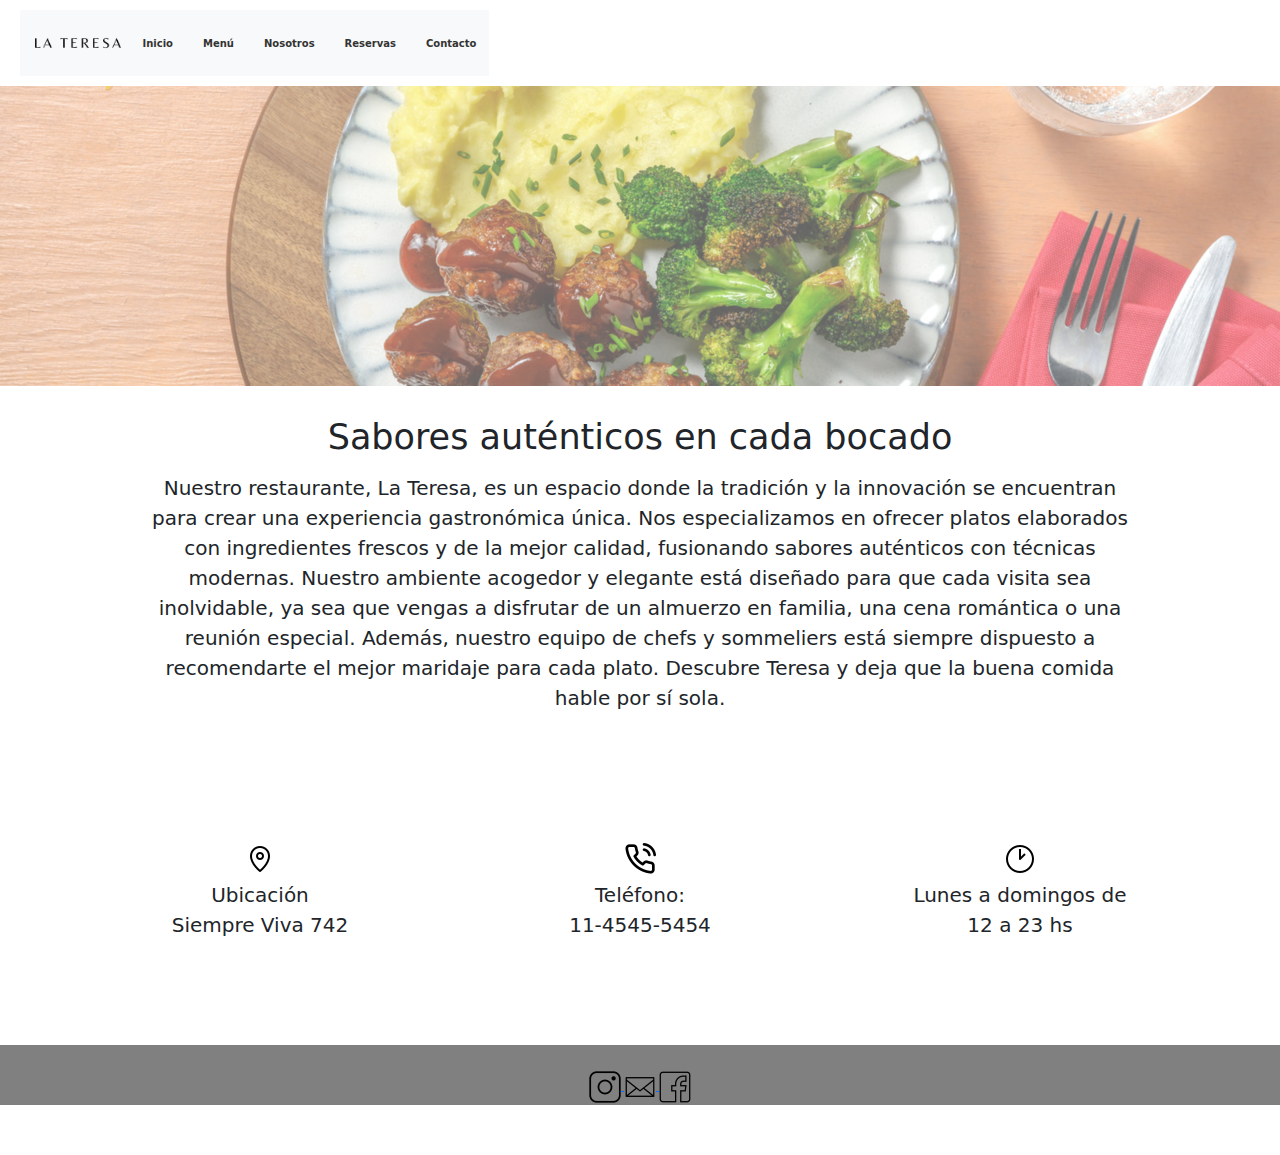
<file: index.html>
<!DOCTYPE html>
<html lang="es">
  <head>
    <meta charset="UTF-8" />
    <meta name="viewport" content="width=device-width, initial-scale=1.0" />
    <title>La Teresa - Home</title>

    <link
      href="https://cdn.jsdelivr.net/npm/bootstrap@5.3.2/dist/css/bootstrap.min.css"
      rel="stylesheet"
    />

    <link rel="stylesheet" href="./css/style.css" />
  </head>
  <body>
    <header>
      <nav class="navbar navbar-expand-lg navbar-light bg-light">
        <div class="container-fluid">
          <a class="navbar-brand" href="#">
            <img
              src="./medios/la-teresa-logo.png"
              alt="Logo La Teresa"
              height="50"
            />
          </a>
          <button
            class="navbar-toggler"
            type="button"
            data-bs-toggle="collapse"
            data-bs-target="#navbarNav"
          >
            <span class="navbar-toggler-icon"></span>
          </button>
          <div
            class="collapse navbar-collapse justify-content-end"
            id="navbarNav"
          >
            <ul class="navbar-nav">
              <li class="nav-item"><a class="nav-link" href="#">Inicio</a></li>
              <li class="nav-item">
                <a class="nav-link" href="./pages/menu.html">Menú</a>
              </li>
              <li class="nav-item">
                <a class="nav-link" href="./pages/nosotros.html">Nosotros</a>
              </li>
              <li class="nav-item">
                <a class="nav-link" href="./pages/reservas.html">Reservas</a>
              </li>
              <li class="nav-item">
                <a class="nav-link" href="./pages/contacto.html">Contacto</a>
              </li>
            </ul>
          </div>
        </div>
      </nav>
    </header>

    <main>
      <div class="banner"></div>

      <section class="about container my-5">
        <h1 class="text-center mb-4">Sabores auténticos en cada bocado</h1>
        <p>
          Nuestro restaurante, La Teresa, es un espacio donde la tradición y la
          innovación se encuentran para crear una experiencia gastronómica
          única. Nos especializamos en ofrecer platos elaborados con
          ingredientes frescos y de la mejor calidad, fusionando sabores
          auténticos con técnicas modernas. Nuestro ambiente acogedor y elegante
          está diseñado para que cada visita sea inolvidable, ya sea que vengas
          a disfrutar de un almuerzo en familia, una cena romántica o una
          reunión especial. Además, nuestro equipo de chefs y sommeliers está
          siempre dispuesto a recomendarte el mejor maridaje para cada plato.
          Descubre Teresa y deja que la buena comida hable por sí sola.
        </p>
      </section>

      <section class="fila-imagenes container text-center py-5">
        <div class="row">
          <div class="col-12 col-md-4 mb-4">
            <img
              src="./medios/location.png"
              alt="icono ubicacion"
              class="mb-2"
            />
            <p>Ubicación<br />Siempre Viva 742</p>
          </div>
          <div class="col-12 col-md-4 mb-4">
            <img src="./medios/phone.png" alt="icono telefono" class="mb-2" />
            <p>Teléfono:<br />11-4545-5454</p>
          </div>
          <div class="col-12 col-md-4 mb-4">
            <img src="./medios/clock.png" alt="icono horario" class="mb-2" />
            <p>Lunes a domingos de<br />12 a 23 hs</p>
          </div>
        </div>
      </section>
    </main>

    <footer class="footer">
      <div class="footer-container">
        <a href="https://www.instagram.com" target="_blank">
          <img src="./medios/instagram.png" alt="Instagram" width="32" />
        </a>
        <a href="mailto:lateresa@mail.com">
          <img src="./medios/email.png" alt="Email" width="32" />
        </a>
        <a href="https://www.facebook.com" target="_blank">
          <img src="./medios/facebook.png" alt="Facebook" width="32" />
        </a>
      </div>
    </footer>

    <script src="https://cdn.jsdelivr.net/npm/bootstrap@5.3.2/dist/js/bootstrap.bundle.min.js"></script>
  </body>
</html>
</file>
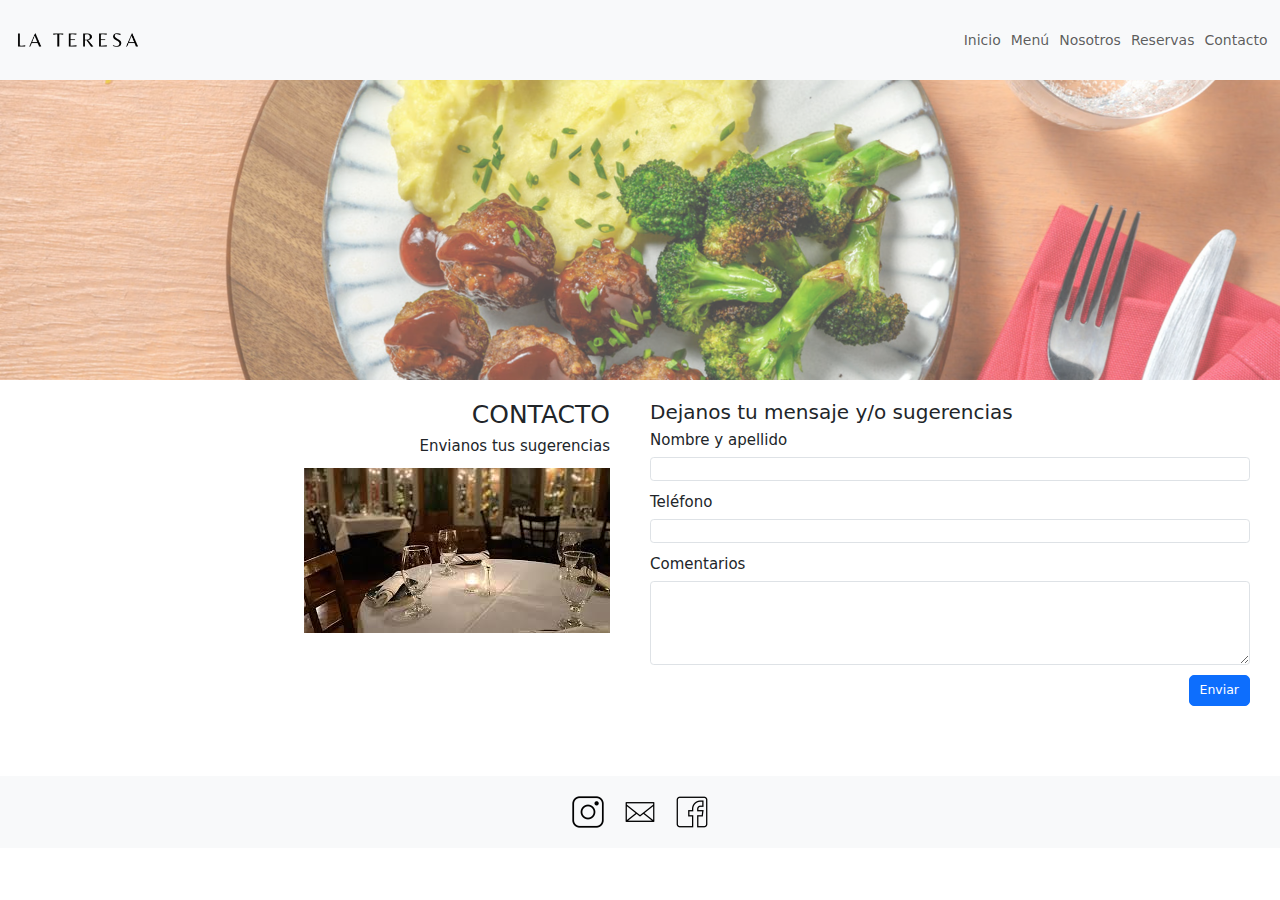
<file: pages/contacto.html>
<!DOCTYPE html>
<html lang="en">
  <head>
    <meta charset="UTF-8" />
    <meta name="viewport" content="width=device-width, initial-scale=1.0" />
    <meta
      name="description"
      content="Contactanos para consultas, sugerencias o eventos especiales. Estamos aquí para ayudarte a vivir la mejor experiencia en La Teresa."
    />
    <meta
      name="keywords"
      content="contacto la teresa, restaurante consultas, eventos especiales, reservas restaurante, ubicación la teresa, teléfono la teresa"
    />
    <link
      href="https://cdn.jsdelivr.net/npm/bootstrap@5.3.2/dist/css/bootstrap.min.css"
      rel="stylesheet"
    />
    <link rel="stylesheet" href="../css/sass_styles.css" />
    <title>Contacto - La Teresa</title>
  </head>
  <body>
    <header>
      <nav class="navbar navbar-expand-lg navbar-light bg-light">
        <div class="container-fluid">
          <a class="logo" href="../index.html">
            <img src="../medios/la-teresa-logo.png" alt="Logo La Teresa" />
          </a>
          <button
            class="navbar-toggler"
            type="button"
            data-bs-toggle="collapse"
            data-bs-target="#navbarNav"
          >
            <span class="navbar-toggler-icon"></span>
          </button>
          <div
            class="collapse navbar-collapse justify-content-end"
            id="navbarNav"
          >
            <ul class="navbar-nav">
              <li class="nav-item">
                <a class="nav-link" href="../index.html">Inicio</a>
              </li>
              <li class="nav-item">
                <a class="nav-link" href="./menu.html">Menú</a>
              </li>
              <li class="nav-item">
                <a class="nav-link" href="./nosotros.html">Nosotros</a>
              </li>
              <li class="nav-item">
                <a class="nav-link" href="./reservas.html">Reservas</a>
              </li>
              <li class="nav-item">
                <a class="nav-link" href="#">Contacto</a>
              </li>
            </ul>
          </div>
        </div>
      </nav>
    </header>
    <main>
      <div
        class="banner"
        title="Plato con albondigas, brocoli y puré de papas"
      ></div>
      <div class="grid-container">
        <section class="titulo-pagina animate__animated animate__fadeInLeft">
          <h1>CONTACTO</h1>
          <p>Envianos tus sugerencias</p>
          <div>
            <img
              src="../medios/contacto.jpeg"
              alt="Foto de una mesa del restaurant"
            />
          </div>
        </section>
        <section class="full-width-section clearfix">
          <div class="reservas">
            <h2>Dejanos tu mensaje y/o sugerencias</h2>
            <form class="row g-3">
              <div class="col-md-12">
                <label for="nombre" class="form-label">Nombre y apellido</label>
                <input
                  type="text"
                  class="form-control"
                  id="nombre"
                  name="nombre"
                  required
                />
              </div>

              <div class="col-md-12">
                <label for="telefono" class="form-label">Teléfono</label>
                <input
                  type="tel"
                  class="form-control"
                  id="telefono"
                  name="telefono"
                  required
                />
              </div>

              <div class="col-12">
                <label for="comentarios" class="form-label">Comentarios</label>
                <textarea
                  class="form-control"
                  id="comentarios"
                  name="comentarios"
                  rows="5"
                  required
                ></textarea>
              </div>

              <div class="col-12 text-end">
                <button type="submit" class="btn btn-primary btn-lg">
                  Enviar
                </button>
              </div>
            </form>
          </div>
        </section>
      </div>
    </main>
    <footer class="footer">
      <div class="footer-container">
        <a href="https://www.instagram.com" target="_blank">
          <img
            src="../medios/instagram.png"
            alt="Logo de Instagram"
            width="32"
          />
        </a>
        <a href="mailto:lateresa@mail.com">
          <img
            src="../medios/email.png"
            alt="Icono sobre de correo"
            width="32"
          />
        </a>
        <a href="https://www.facebook.com" target="_blank">
          <img src="../medios/facebook.png" alt="Logo de Facebook" width="32" />
        </a>
      </div>
    </footer>
    <script src="https://cdn.jsdelivr.net/npm/bootstrap@5.3.2/dist/js/bootstrap.bundle.min.js"></script>
  </body>
</html>
</file>
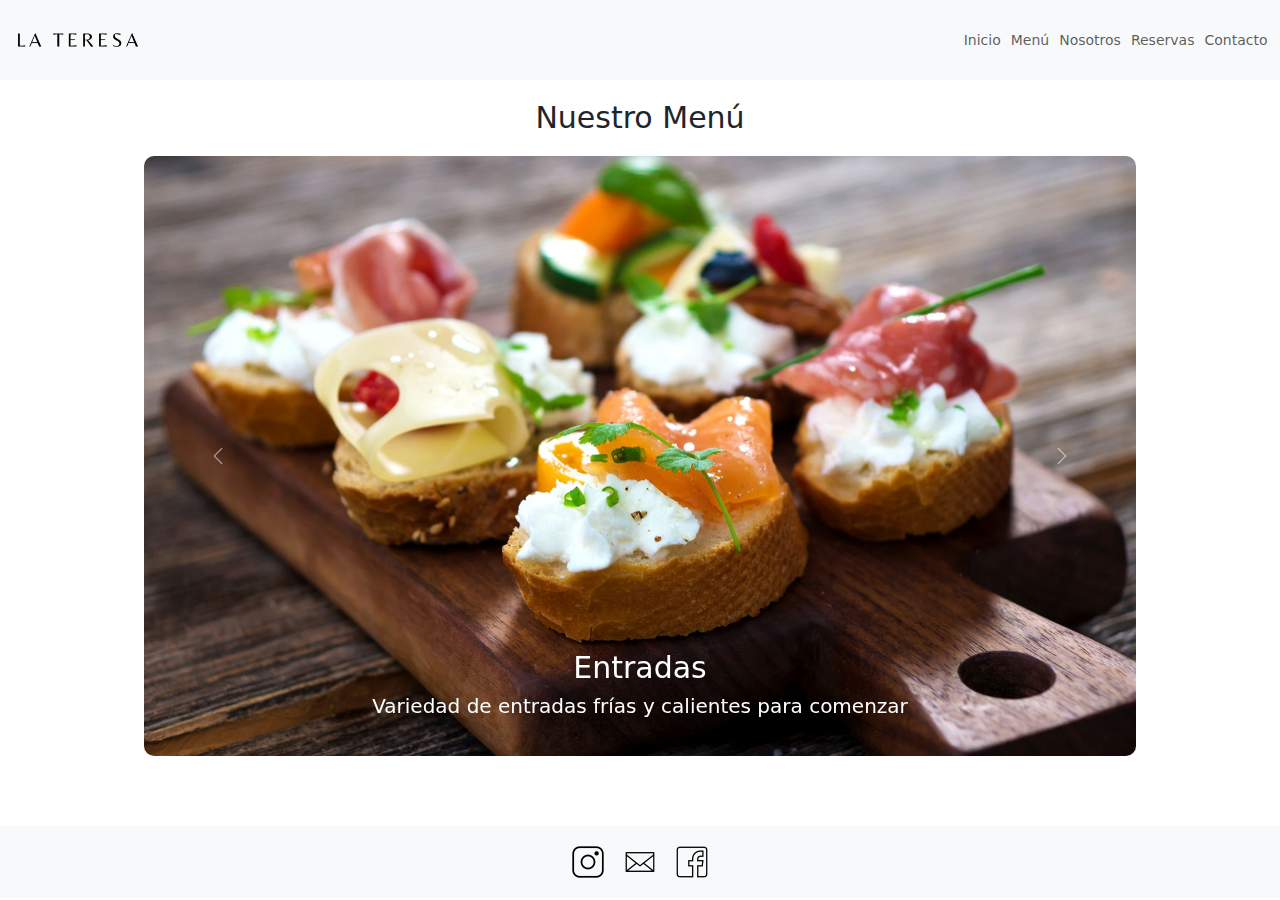
<file: pages/menu.html>
<!DOCTYPE html>
<html lang="es">
  <head>
    <meta charset="UTF-8" />
    <meta name="viewport" content="width=device-width, initial-scale=1.0" />
    <meta
      name="description"
      content="Descubrí nuestro menú: entradas, platos principales, postres y bebidas cuidadosamente seleccionadas. La Teresa, cocina de calidad."
    />
    <meta
      name="keywords"
      content="menú la teresa, carta restaurante, platos principales, entradas, postres, vinos, cocina gourmet, comida casera"
    />
    <title>Menú - La Teresa</title>

    <link
      href="https://cdn.jsdelivr.net/npm/bootstrap@5.3.2/dist/css/bootstrap.min.css"
      rel="stylesheet"
    />
    <link rel="stylesheet" href="../css/sass_styles.css" />
  </head>
  <body>
    <header>
      <nav class="navbar navbar-expand-lg navbar-light bg-light">
        <div class="container-fluid">
          <a class="logo" href="../index.html">
            <img src="../medios/la-teresa-logo.png" alt="Logo La Teresa" />
          </a>
          <button
            class="navbar-toggler"
            type="button"
            data-bs-toggle="collapse"
            data-bs-target="#navbarNav"
          >
            <span class="navbar-toggler-icon"></span>
          </button>
          <div
            class="collapse navbar-collapse justify-content-end"
            id="navbarNav"
          >
            <ul class="navbar-nav">
              <li class="nav-item">
                <a class="nav-link" href="../index.html">Inicio</a>
              </li>
              <li class="nav-item">
                <a class="nav-link" href="#">Menú</a>
              </li>
              <li class="nav-item">
                <a class="nav-link" href="./nosotros.html">Nosotros</a>
              </li>
              <li class="nav-item">
                <a class="nav-link" href="./reservas.html">Reservas</a>
              </li>
              <li class="nav-item">
                <a class="nav-link" href="./contacto.html">Contacto</a>
              </li>
            </ul>
          </div>
        </div>
      </nav>
    </header>

    <main class="menu-main">
      <h1 class="titulo-menu">Nuestro Menú</h1>

      <div
        id="menuCarousel"
        class="carousel slide carousel-custom"
        data-bs-ride="carousel"
      >
        <div class="carousel-inner">
          <div class="carousel-item active">
            <img
              src="../medios/entradas.jpg"
              alt="Foto que muestra tostadas con distintos toppings"
              class="menu-img"
            />
            <div class="carousel-caption">
              <h2>Entradas</h2>
              <p>Variedad de entradas frías y calientes para comenzar</p>
            </div>
          </div>

          <div class="carousel-item">
            <img
              src="../medios/principales.jpg"
              alt="Tabla de madera con entraña y papas fritas"
              class="menu-img"
            />
            <div class="carousel-caption">
              <h2>Platos principales</h2>
              <p>Sabores intensos de la cocina internacional</p>
            </div>
          </div>

          <div class="carousel-item">
            <img
              src="../medios/postres.jpg"
              alt="Postres de chocolate blanco decorados con una frutilla bañada en chocolate con leche"
              class="menu-img"
            />
            <div class="carousel-caption">
              <h2>Postres</h2>
              <p>Dulces artesanales para cerrar tu experiencia</p>
            </div>
          </div>
        </div>

        <button
          class="carousel-control-prev"
          type="button"
          data-bs-target="#menuCarousel"
          data-bs-slide="prev"
        >
          <span class="carousel-control-prev-icon" aria-hidden="true"></span>
          <span class="visually-hidden">Anterior</span>
        </button>
        <button
          class="carousel-control-next"
          type="button"
          data-bs-target="#menuCarousel"
          data-bs-slide="next"
        >
          <span class="carousel-control-next-icon" aria-hidden="true"></span>
          <span class="visually-hidden">Siguiente</span>
        </button>
      </div>
    </main>

    <footer class="footer">
      <div class="footer-container">
        <a href="https://www.instagram.com" target="_blank">
          <img
            src="../medios/instagram.png"
            alt="Logo de Instagram"
            width="32"
          />
        </a>
        <a href="mailto:lateresa@mail.com">
          <img
            src="../medios/email.png"
            alt="Icono sobre de correo"
            width="32"
          />
        </a>
        <a href="https://www.facebook.com" target="_blank">
          <img src="../medios/facebook.png" alt="Logo de Facebook" width="32" />
        </a>
      </div>
    </footer>

    <script src="https://cdn.jsdelivr.net/npm/bootstrap@5.3.2/dist/js/bootstrap.bundle.min.js"></script>
  </body>
</html>
</file>
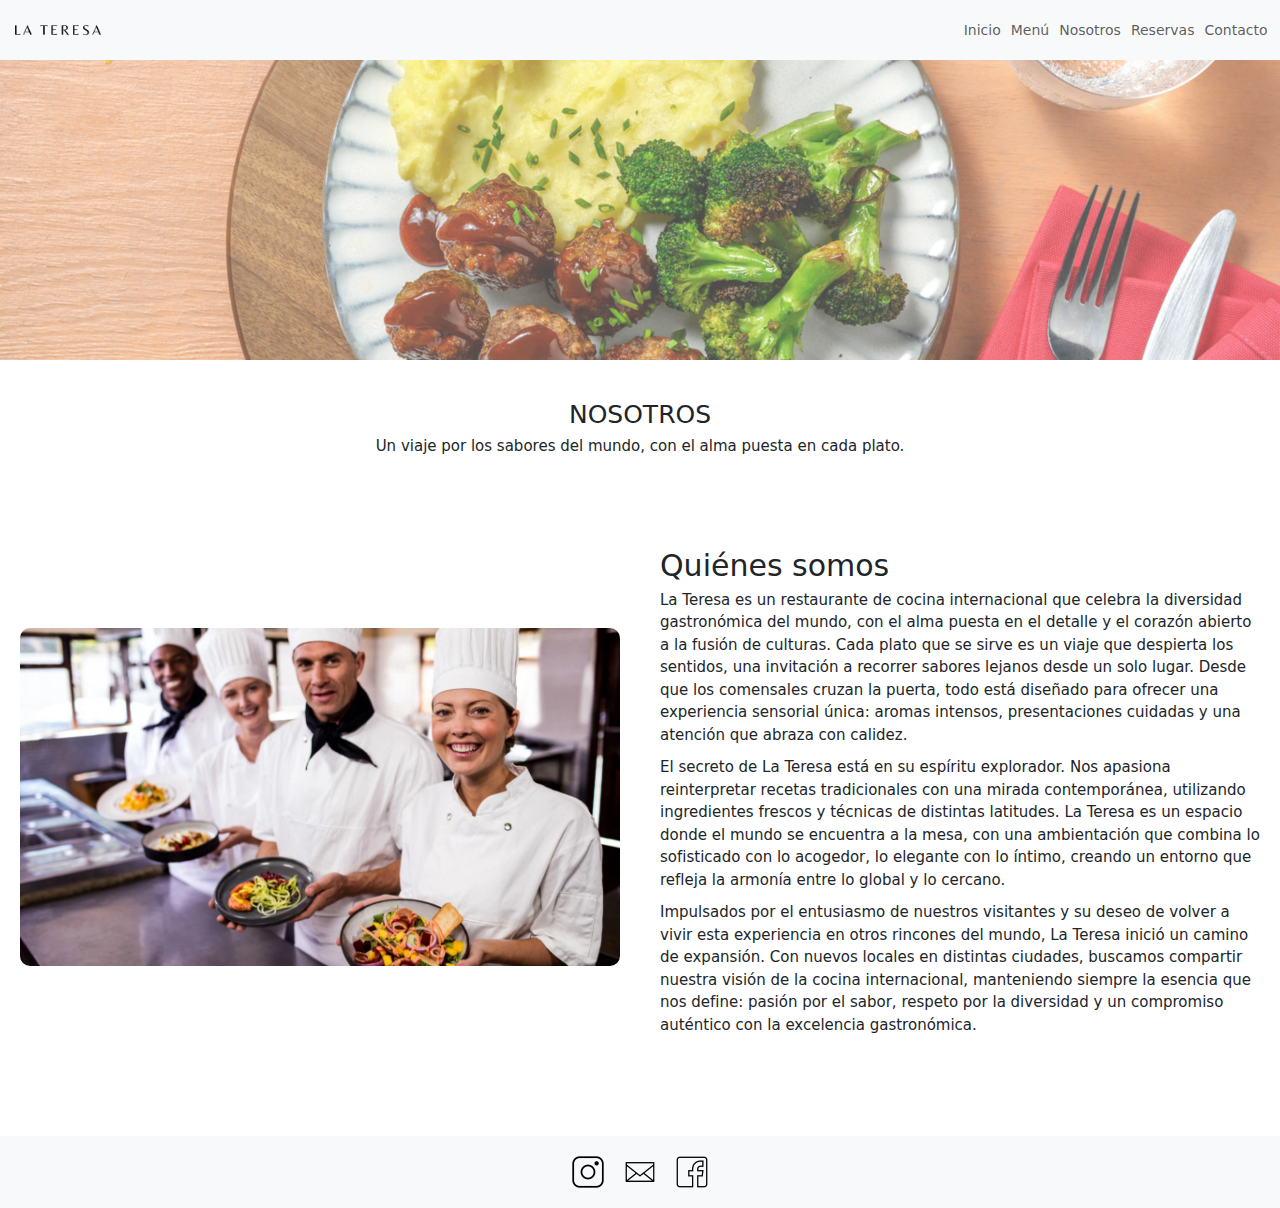
<file: pages/nosotros.html>
<!DOCTYPE html>
<html lang="es">
  <head>
    <meta charset="UTF-8" />
    <meta name="viewport" content="width=device-width, initial-scale=1.0" />
    <title>La Teresa - Nosotros</title>

    <link
      href="https://cdn.jsdelivr.net/npm/bootstrap@5.3.2/dist/css/bootstrap.min.css"
      rel="stylesheet"
    />
    <link rel="stylesheet" href="../css/sass_styles.css" />
  </head>
  <body>
    <header>
      <nav class="navbar navbar-expand-lg navbar-light bg-light">
        <div class="container-fluid">
          <a href="../index.html">
            <img
              src="../medios/la-teresa-logo.png"
              alt="Logo La Teresa"
              height="50"
            />
          </a>
          <button
            class="navbar-toggler"
            type="button"
            data-bs-toggle="collapse"
            data-bs-target="#navbarNav"
          >
            <span class="navbar-toggler-icon"></span>
          </button>
          <div
            class="collapse navbar-collapse justify-content-end"
            id="navbarNav"
          >
            <ul class="navbar-nav">
              <li class="nav-item">
                <a class="nav-link" href="../index.html">Inicio</a>
              </li>
              <li class="nav-item">
                <a class="nav-link" href="./menu.html">Menú</a>
              </li>
              <li class="nav-item">
                <a class="nav-link" href="#">Nosotros</a>
              </li>
              <li class="nav-item">
                <a class="nav-link" href="./reservas.html">Reservas</a>
              </li>
              <li class="nav-item">
                <a class="nav-link" href="./contacto.html">Contacto</a>
              </li>
            </ul>
          </div>
        </div>
      </nav>
    </header>

    <main>
      <div class="banner"></div>

      <section class="nosotros-header">
        <h1>NOSOTROS</h1>
        <p>
          Un viaje por los sabores del mundo, con el alma puesta en cada plato.
        </p>
      </section>

      <section class="nosotros-grid">
        <div class="imagen-nosotros">
          <img src="../medios/cocineros.webp" alt="Imagen nosotros" />
        </div>
        <div class="texto-nosotros">
          <h2>Quiénes somos</h2>
          <p>
            La Teresa es un restaurante de cocina internacional que celebra la
            diversidad gastronómica del mundo, con el alma puesta en el detalle
            y el corazón abierto a la fusión de culturas. Cada plato que se
            sirve es un viaje que despierta los sentidos, una invitación a
            recorrer sabores lejanos desde un solo lugar. Desde que los
            comensales cruzan la puerta, todo está diseñado para ofrecer una
            experiencia sensorial única: aromas intensos, presentaciones
            cuidadas y una atención que abraza con calidez.
          </p>
          <p>
            El secreto de La Teresa está en su espíritu explorador. Nos apasiona
            reinterpretar recetas tradicionales con una mirada contemporánea,
            utilizando ingredientes frescos y técnicas de distintas latitudes.
            La Teresa es un espacio donde el mundo se encuentra a la mesa, con
            una ambientación que combina lo sofisticado con lo acogedor, lo
            elegante con lo íntimo, creando un entorno que refleja la armonía
            entre lo global y lo cercano.
          </p>
          <p>
            Impulsados por el entusiasmo de nuestros visitantes y su deseo de
            volver a vivir esta experiencia en otros rincones del mundo, La
            Teresa inició un camino de expansión. Con nuevos locales en
            distintas ciudades, buscamos compartir nuestra visión de la cocina
            internacional, manteniendo siempre la esencia que nos define: pasión
            por el sabor, respeto por la diversidad y un compromiso auténtico
            con la excelencia gastronómica.
          </p>
        </div>
      </section>
    </main>

    <footer class="footer">
      <div class="footer-container">
        <a href="https://www.instagram.com" target="_blank">
          <img src="../medios/instagram.png" alt="Instagram" width="32" />
        </a>
        <a href="mailto:lateresa@mail.com">
          <img src="../medios/email.png" alt="Email" width="32" />
        </a>
        <a href="https://www.facebook.com" target="_blank">
          <img src="../medios/facebook.png" alt="Facebook" width="32" />
        </a>
      </div>
    </footer>

    <script src="https://cdn.jsdelivr.net/npm/bootstrap@5.3.2/dist/js/bootstrap.bundle.min.js"></script>
  </body>
</html>
</file>
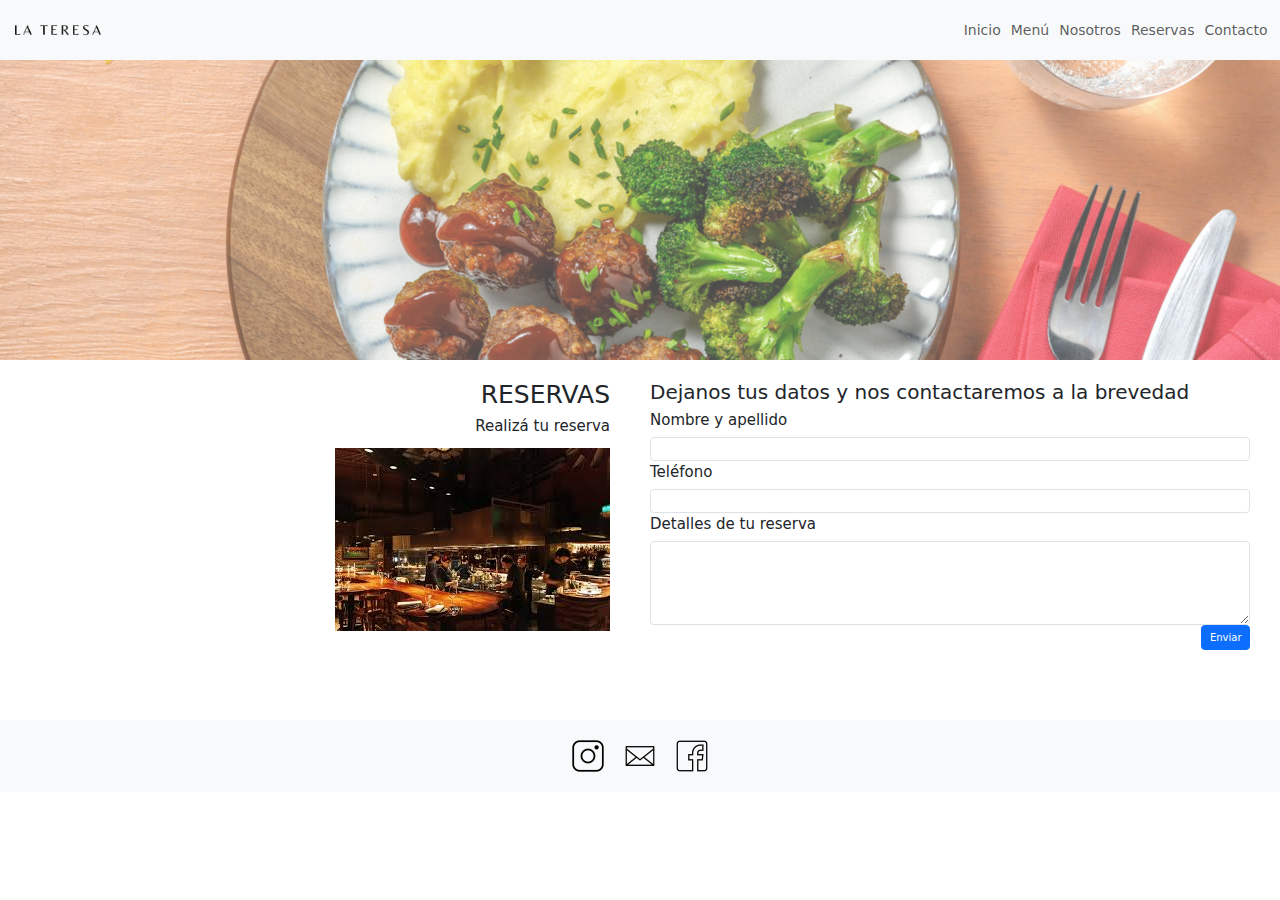
<file: pages/reservas.html>
<!DOCTYPE html>
<html lang="en">
  <head>
    <meta charset="UTF-8" />
    <meta name="viewport" content="width=device-width, initial-scale=1.0" />
    <link rel="stylesheet" href="../css/sass_styles.css" />
    <title>Reservas</title>

    <link
      href="https://cdn.jsdelivr.net/npm/bootstrap@5.3.2/dist/css/bootstrap.min.css"
      rel="stylesheet"
    />
  </head>
  <body>
    <header>
      <nav class="navbar navbar-expand-lg navbar-light bg-light">
        <div class="container-fluid">
          <a href="../index.html">
            <img
              src="../medios/la-teresa-logo.png"
              alt="Logo La Teresa"
              height="50"
            />
          </a>
          <button
            class="navbar-toggler"
            type="button"
            data-bs-toggle="collapse"
            data-bs-target="#navbarNav"
          >
            <span class="navbar-toggler-icon"></span>
          </button>
          <div
            class="collapse navbar-collapse justify-content-end"
            id="navbarNav"
          >
            <ul class="navbar-nav">
              <li class="nav-item">
                <a class="nav-link" href="../index.html">Inicio</a>
              </li>
              <li class="nav-item">
                <a class="nav-link" href="./menu.html">Menú</a>
              </li>
              <li class="nav-item">
                <a class="nav-link" href="./nosotros.html">Nosotros</a>
              </li>
              <li class="nav-item">
                <a class="nav-link" href="#">Reservas</a>
              </li>
              <li class="nav-item">
                <a class="nav-link" href="./contacto.html">Contacto</a>
              </li>
            </ul>
          </div>
        </div>
      </nav>
    </header>
    <main>
      <div class="banner"></div>
      <div class="grid-container">
        <section class="titulo-pagina">
          <h1>RESERVAS</h1>
          <p>Realizá tu reserva</p>
          <div>
            <img src="../medios/reservas.jpeg" alt="Imagen reservas" />
          </div>
        </section>
        <section class="full-width-section clearfix">
          <div class="reservas">
            <h2>Dejanos tus datos y nos contactaremos a la brevedad</h2>
            <form class="row g-12">
              <div class="col-md-12">
                <label for="nombre" class="form-label">Nombre y apellido</label>
                <input
                  type="text"
                  class="form-control"
                  id="nombre"
                  name="nombre"
                  required
                />
              </div>

              <div class="col-md-12">
                <label for="telefono" class="form-label">Teléfono</label>
                <input
                  type="tel"
                  class="form-control"
                  id="telefono"
                  name="telefono"
                  required
                />
              </div>

              <div class="col-12">
                <label for="comentarios" class="form-label"
                  >Detalles de tu reserva</label
                >
                <textarea
                  class="form-control"
                  id="comentarios"
                  name="comentarios"
                  rows="5"
                  required
                ></textarea>
              </div>

              <div class="col-12 text-end">
                <button type="submit" class="btn btn-primary">Enviar</button>
              </div>
            </form>
          </div>
        </section>
      </div>
    </main>
    <footer class="footer">
      <div class="footer-container">
        <a href="https://www.instagram.com" target="_blank">
          <img src="../medios/instagram.png" alt="Instagram" width="32" />
        </a>
        <a href="mailto:lateresa@mail.com">
          <img src="../medios/email.png" alt="Email" width="32" />
        </a>
        <a href="https://www.facebook.com" target="_blank">
          <img src="../medios/facebook.png" alt="Facebook" width="32" />
        </a>
      </div>
    </footer>
    <script src="https://cdn.jsdelivr.net/npm/bootstrap@5.3.2/dist/js/bootstrap.bundle.min.js"></script>
  </body>
</html>
</file>
<file: css/style.css>
/*Common*/

/* Font */
@import url('https://fonts.googleapis.com/css2?family=Libre+Baskerville:ital,wght@0,400;0,700;1,400&display=swap');

html{
    font-family: "Libre Baskerville", serif;
    font-size: 62.5%; /*1rem=10px*/
}

header {
    display: flex;
    justify-content: space-between;
    align-items: center;
    padding: 10px 20px;
}

h1 {
    font-size: 35px;
    text-align: center;
}

li {
    display: inline;
    float: right;
}

p {
    font-size: 20px;
}

.logo img {
    height: 100px;
    max-height: 5rem;
}


.navbar ul {
    display: flex;
    list-style: none;
    gap: 20px;
    padding: 0;
    margin: 0;
}

.navbar a {
    text-decoration: none;
    color: #333;
    font-weight: bold;
}

.footer {
    padding-top: 2%;
    text-align: center; 
    white-space: nowrap; 
    margin-bottom: 50px;
    background-color: gray;
    height: 60px;
}

.banner{
    background-image: url(../medios/plato-home.avif);
    opacity: 0.6;
    height: 300px;
    background-size:cover;
    background-position: center;
}

.about {
    text-align: center;
    margin: auto;
    width: 1000px;
}

.fila-imagenes {
    text-align: center; 
    white-space: nowrap; 
    margin-top: 100px;
    margin-bottom: 50px;
}

.imagen-info {
    display: inline-block; 
    margin: 0 10px; 
    text-align: center; 
    white-space: normal; 
}

.imagen-info img {
    width: 32px; 
    height: auto;
    border-radius: 8px; 
}

.titulo-pagina {
    text-align: center;
}

.full-width-section {
    width: 100%; 
}
.half-width-image {
    width: 50%;
    height: 50%;
    float: left; 
}

.half-width-image img {
    width: 100%; 
    height: auto;
    display: block;
}
/* --------------------------------------------- */

/* Pagina Menu */
.imagen-menu {
    display: inline-block; 
    margin: 0 10px; 
    text-align: center; 
    white-space: normal; 
}

.imagen-menu img {
    width: 300px; 
    height: auto;
    border-radius: 8px; 
}


/*Nosotros*/
.texto {
    width: 50%;
    float: left;
    box-sizing: border-box;
    padding: 20px;
    padding-top: 0px;
    text-align: left;
    line-height: 50px;
}

.clearfix::after {
    content: "";
    display: table;
    clear: both;
}

/* Pagina Contacto */
.reservas {
    width: 50%;
    float: left;
    box-sizing: border-box;
    padding: 20px;
    padding-top: 0px;
    text-align: left;
}
</file>
<file: css/sass_styles.css>
@import url("https://fonts.googleapis.com/css2?family=Libre+Baskerville:ital,wght@0,400;0,700;1,400&display=swap");
html {
  font-family: "Libre Baskerville", serif;
  font-size: 62.5%;
}

body {
  margin: 0;
  padding: 0;
}

.navbar .container-fluid .logo img {
  height: 70px;
}

.nav-item a {
  font-size: 14px;
}

.banner {
  background-image: url(../medios/plato-home.avif);
  opacity: 0.7;
  height: 300px;
  background-size: cover;
  background-position: center;
}

.about p {
  font-size: 2rem;
  text-align: center;
}

.grid-container {
  display: grid;
  grid-template-columns: 1fr 1fr;
  grid-template-areas: "titulo-pagina full-width-section";
  gap: 20px;
  padding: 20px;
}
.grid-container .titulo-pagina {
  grid-area: titulo-pagina;
  display: flex;
  flex-direction: column;
  align-items: end;
  margin-right: 2rem;
}
.grid-container .titulo-pagina p {
  font-size: 1.5rem;
}
.grid-container .full-width-section {
  grid-area: full-width-section;
}
.grid-container .form div {
  margin-bottom: 1rem;
}

.footer {
  background-color: #f8f9fa;
  padding: 2rem 0;
  margin-top: 5rem;
}
.footer .footer-container {
  display: flex;
  justify-content: center;
  gap: 2rem;
}

.nosotros-header {
  padding: 4rem 2rem;
  text-align: center;
}
.nosotros-header h1 {
  font-size: 2.5rem;
}
.nosotros-header p {
  font-size: 1.5rem;
}

.nosotros-grid {
  padding: 4rem 2rem;
  text-align: center;
  display: grid;
  grid-template-columns: 1fr 1fr;
  align-items: center;
  padding: 4rem 2rem;
  gap: 4rem;
}
.nosotros-grid .imagen-nosotros img {
  width: 100%;
  height: auto;
  border-radius: 10px;
}
.nosotros-grid .texto-nosotros {
  text-align: left;
  font-size: 1.5rem;
}
.nosotros-grid .texto-nosotros h2 {
  font-size: 3rem;
}

.menu-main {
  display: flex;
  flex-direction: column;
  align-items: center;
  padding: 2rem;
}
.menu-main .titulo-menu {
  font-size: 3rem;
  margin-bottom: 2rem;
}
.menu-main .carousel-custom {
  width: 80%;
}
.menu-main .carousel-custom .carousel-inner .carousel-item .menu-img {
  width: 100%;
  height: 600px;
  object-fit: cover;
  border-radius: 10px;
}
.menu-main .carousel-custom .carousel-inner .carousel-item .menu-img .carousel-caption {
  background: rgba(0, 0, 0, 0.5);
  border-radius: 10px;
  padding: 1rem;
  font-size: 20px;
}
.menu-main .carousel-custom .carousel-inner .carousel-item .carousel-caption h2 {
  font-size: 30px;
}
.menu-main .carousel-custom .carousel-inner .carousel-item .carousel-caption p {
  font-size: 20px;
}

.reservas {
  max-width: 600px;
}
.reservas form label {
  font-size: 1.5rem;
}

@media (max-width: 768px) {
  .carousel-custom {
    width: 95%;
  }
  .menu-img {
    height: 300px;
  }
  .nosotros-grid {
    grid-template-columns: 1fr;
    text-align: center;
  }
  .texto-nosotros {
    text-align: center;
  }
  .grid-container {
    display: flex;
    flex-direction: column;
    justify-content: center;
    align-items: center;
  }
  .grid-container .titulo-pagina {
    align-items: center;
  }
}

/*# sourceMappingURL=sass_styles.css.map */
</file>
